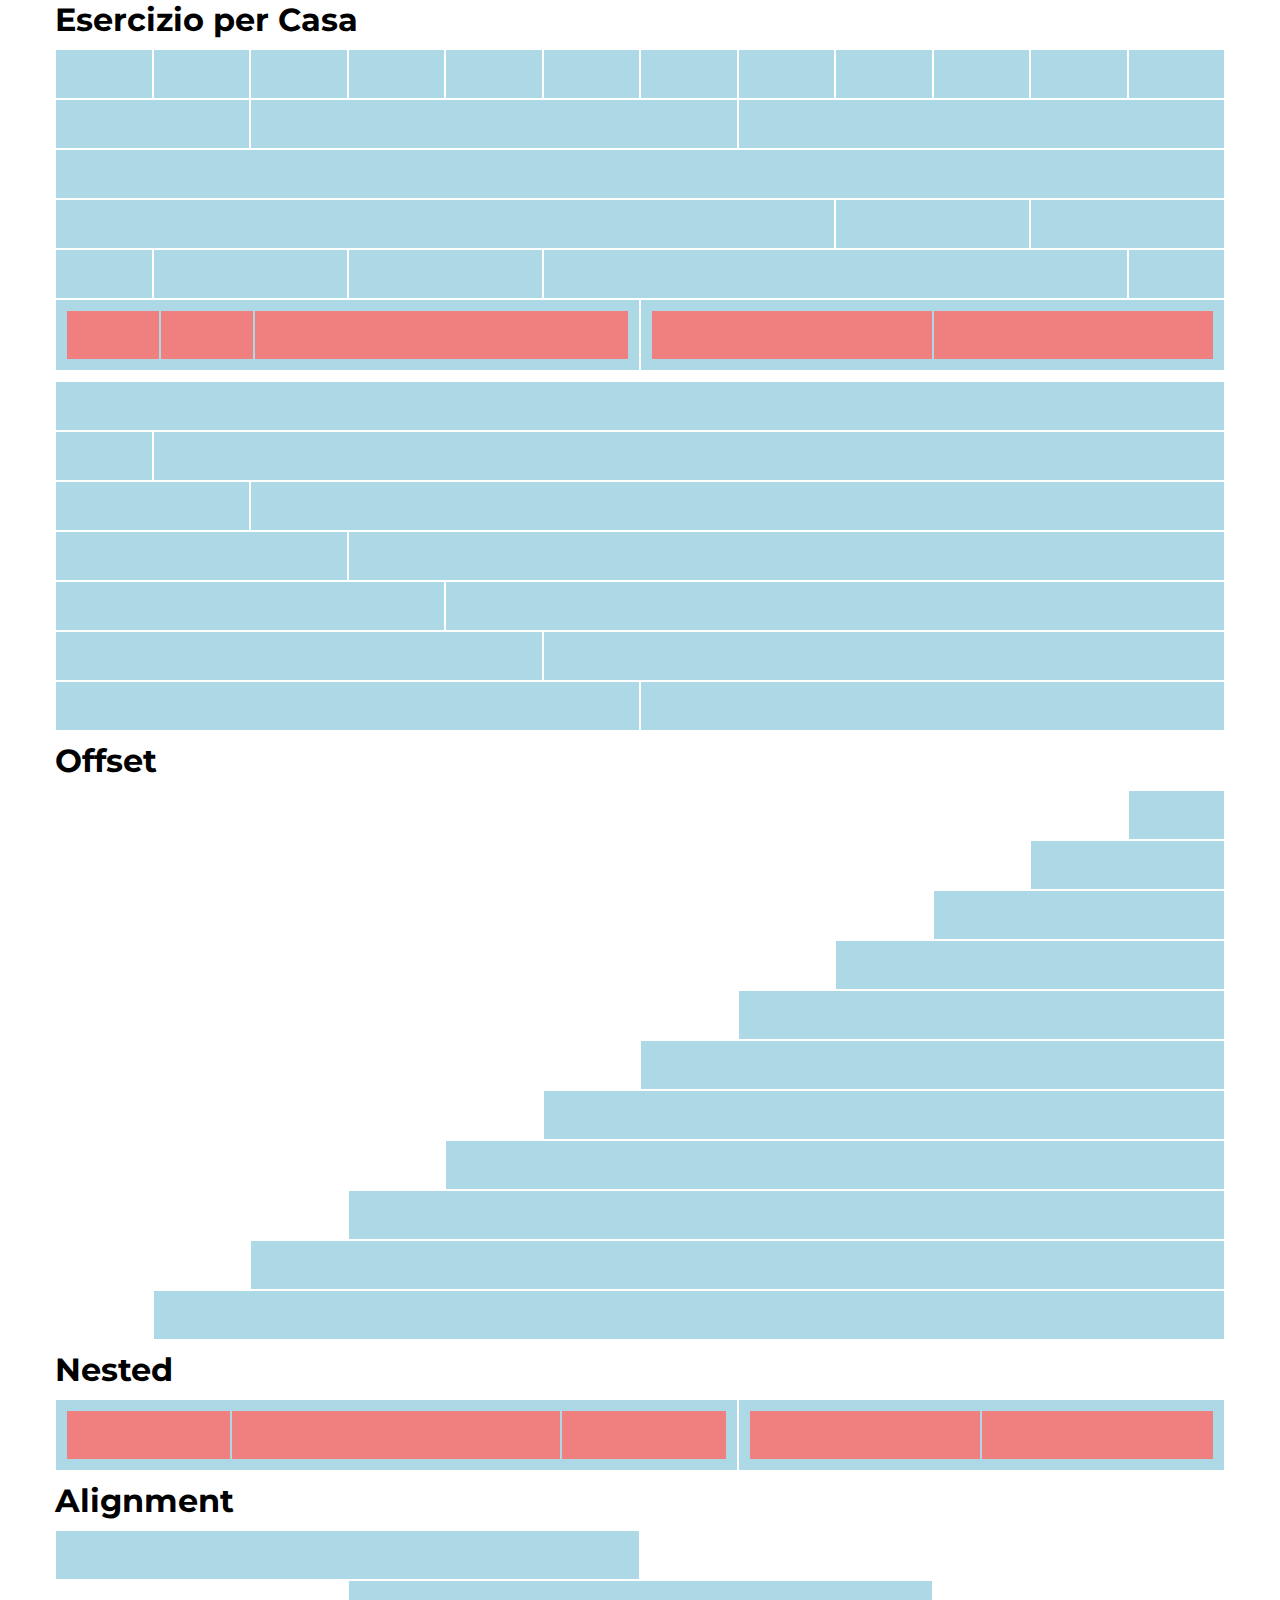
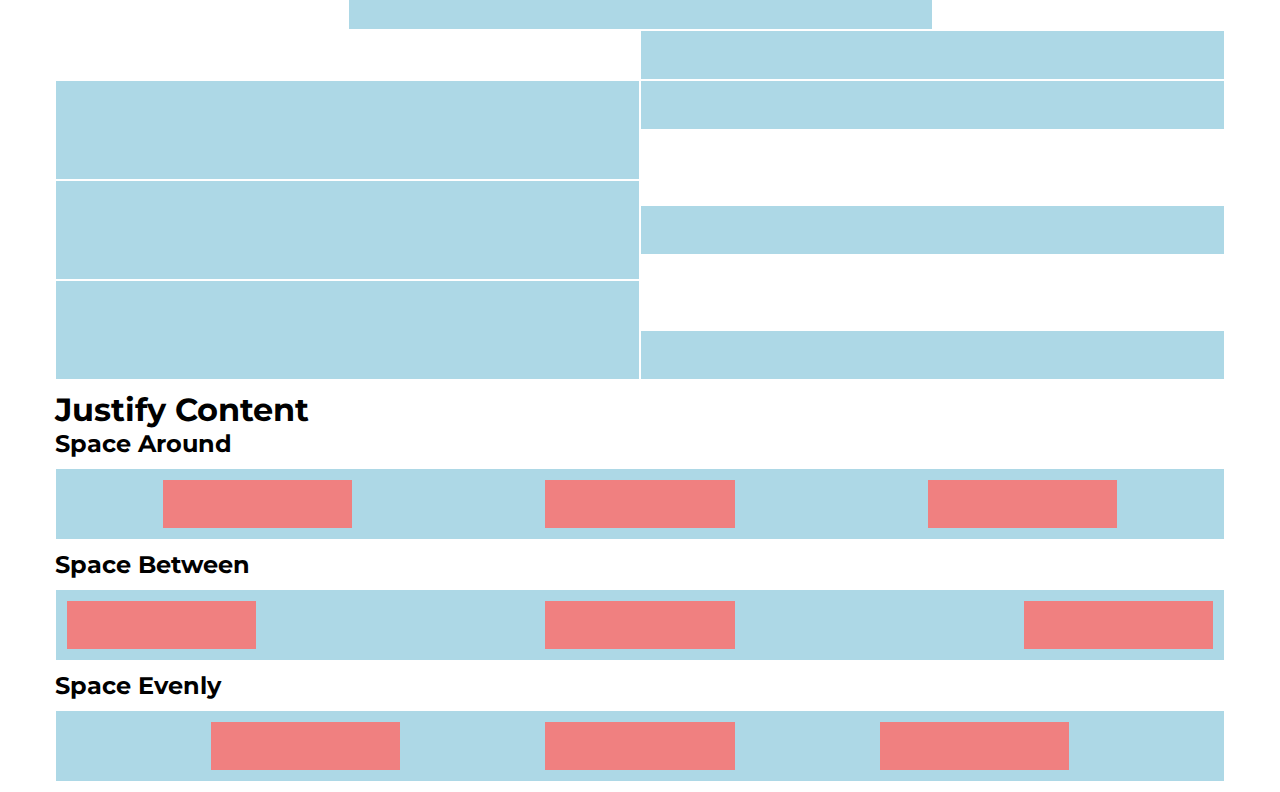
<file: index.html>
<!DOCTYPE html>
<html lang="en">
<head>
    <link rel="stylesheet" href="css/framework.css">
    <link rel="stylesheet" href="css/style.css">
    <link rel="preconnect" href="https://fonts.googleapis.com">
    <link rel="preconnect" href="https://fonts.gstatic.com" crossorigin>
    <link href="https://fonts.googleapis.com/css2?family=Montserrat:wght@400;500;600;700&display=swap" rel="stylesheet">
    <meta charset="UTF-8">
    <meta http-equiv="X-UA-Compatible" content="IE=edge">
    <meta name="viewport" content="width=device-width, initial-scale=1.0">
    <title>Framework</title>
</head>
<body>
    <!------------------------------ Exercise ------------------------------>
    <h1 class="container">Esercizio per Casa</h1>
    <div class="container margin-top-bot-10">
        <div class="row">
            <div class="col-1 bg-blue"></div>
            <div class="col-1 bg-blue"></div>
            <div class="col-1 bg-blue"></div>
            <div class="col-1 bg-blue"></div>
            <div class="col-1 bg-blue"></div>
            <div class="col-1 bg-blue"></div>
            <div class="col-1 bg-blue"></div>
            <div class="col-1 bg-blue"></div>
            <div class="col-1 bg-blue"></div>
            <div class="col-1 bg-blue"></div>
            <div class="col-1 bg-blue"></div>
            <div class="col-1 bg-blue"></div>
        </div>
        <div class="row">
            <div class="col-2 bg-blue"></div>
            <div class="col-5 bg-blue"></div>
            <div class="col-5 bg-blue"></div>
        </div>
        <div class="row">
            <div class="col-12 bg-blue"></div>
        </div>
        <div class="row">
            <div class="col-8 bg-blue"></div>
            <div class="col-2 bg-blue"></div>
            <div class="col-2 bg-blue"></div>
        </div>
        <div class="row">
            <div class="col-1 bg-blue"></div>
            <div class="col-2 bg-blue"></div>
            <div class="col-2 bg-blue"></div>
            <div class="col-6 bg-blue"></div>
            <div class="col-1 bg-blue"></div>
        </div>
        <div class="row">
            <div class="col-6 bg-blue row padding-10">
                <div class="col-2 nested"></div>
                <div class="col-2 nested"></div>
                <div class="col-8 nested"></div>
            </div>
            <div class="col-6 bg-blue row padding-10">
                <div class="col-6 nested"></div>
                <div class="col-6 nested"></div>
            </div>
        </div>
    </div>
    <div class="container margin-top-bot-10">
        <div class="row">
            <div class="col-12 bg-blue"></div>
        </div>
        <div class="row">
            <div class="col-1 bg-blue"></div>
            <div class="col-11 bg-blue"></div>
        </div>
        <div class="row">
            <div class="col-2 bg-blue"></div>
            <div class="col-10 bg-blue"></div>
        </div>
        <div class="row">
            <div class="col-3 bg-blue"></div>
            <div class="col-9 bg-blue"></div>
        </div>
        <div class="row">
            <div class="col-4 bg-blue"></div>
            <div class="col-8 bg-blue"></div>
        </div>
        <div class="row">
            <div class="col-5 bg-blue"></div>
            <div class="col-7 bg-blue"></div>
        </div>
        <div class="row">
            <div class="col-6 bg-blue"></div>
            <div class="col-6 bg-blue"></div>
        </div>
    </div>
    <!------------------------------ Offset ------------------------------>
    <h1 class="container">Offset</h1>
    <div class="container margin-top-bot-10">
        <div class="row">
            <div class="col-1 col-offset-11 bg-blue"></div>
        </div>
        <div class="row">
            <div class="col-2 col-offset-10 bg-blue"></div>
        </div>
        <div class="row">
            <div class="col-3 col-offset-9 bg-blue"></div>
        </div>
        <div class="row">
            <div class="col-4 col-offset-8 bg-blue"></div>
        </div>
        <div class="row">
            <div class="col-5 col-offset-7 bg-blue"></div>
        </div>
        <div class="row">
            <div class="col-6 col-offset-6 bg-blue"></div>
        </div>
        <div class="row">
            <div class="col-7 col-offset-5 bg-blue"></div>
        </div>
        <div class="row">
            <div class="col-8 col-offset-4 bg-blue"></div>
        </div>
        <div class="row">
            <div class="col-9 col-offset-3 bg-blue"></div>
        </div>
        <div class="row">
            <div class="col-10 col-offset-2 bg-blue"></div>
        </div>
        <div class="row">
            <div class="col-11 col-offset-1 bg-blue"></div>
        </div>
    </div>
    <!------------------------------ Nested ------------------------------>
    <h1 class="container">Nested</h1>
    <div class="container row margin-top-bot-10">
        <div class="col-7 bg-blue row padding-10">
            <div class="col-3 nested"></div>
            <div class="col-6 nested"></div>
            <div class="col-3 nested"></div>
        </div>
        <div class="col-5 bg-blue row padding-10">
            <div class="col-6 nested"></div>
            <div class="col-6 nested"></div>
        </div>
    </div>
    <!------------------------------ Alignment ------------------------------>
    <h1 class="container">Alignment</h1>
    <div class="container margin-top-bot-10">
        <div class="row">
            <div class="col-6 bg-blue"></div>
        </div>
        <div class="row justify-center">
            <div class="col-6 bg-blue"></div>
        </div>
        <div class="row justify-end">
            <div class="col-6 bg-blue"></div>
        </div>
        <div class="row align-start">
            <div class="col-6 bg-blue h-100"></div>
            <div class="col-6 bg-blue"></div>
        </div>
        <div class="row align-center">
            <div class="col-6 bg-blue h-100"></div>
            <div class="col-6 bg-blue"></div>
        </div>
        <div class="row align-end">
            <div class="col-6 bg-blue h-100"></div>
            <div class="col-6 bg-blue"></div>
        </div>
    </div>
    <!------------------------------ Justify ------------------------------>
    <h1 class="container">Justify Content</h1>
    <h2 class="container">Space Around</h2>
    <div class="container row justify-around margin-top-bot-10 padding-10 bg-blue">
        <div class="col-2 nested"></div>
        <div class="col-2 nested"></div>
        <div class="col-2 nested"></div>
    </div>
    <h2 class="container">Space Between</h2>
    <div class="container row justify-between margin-top-bot-10 padding-10 bg-blue">
        <div class="col-2 nested"></div>
        <div class="col-2 nested"></div>
        <div class="col-2 nested"></div>
    </div>
    <h2 class="container">Space Evenly</h2>
    <div class="container row justify-evenly margin-top-bot-10 padding-10 bg-blue">
        <div class="col-2 nested"></div>
        <div class="col-2 nested"></div>
        <div class="col-2 nested"></div>
    </div>
</body>
</html>
</file>
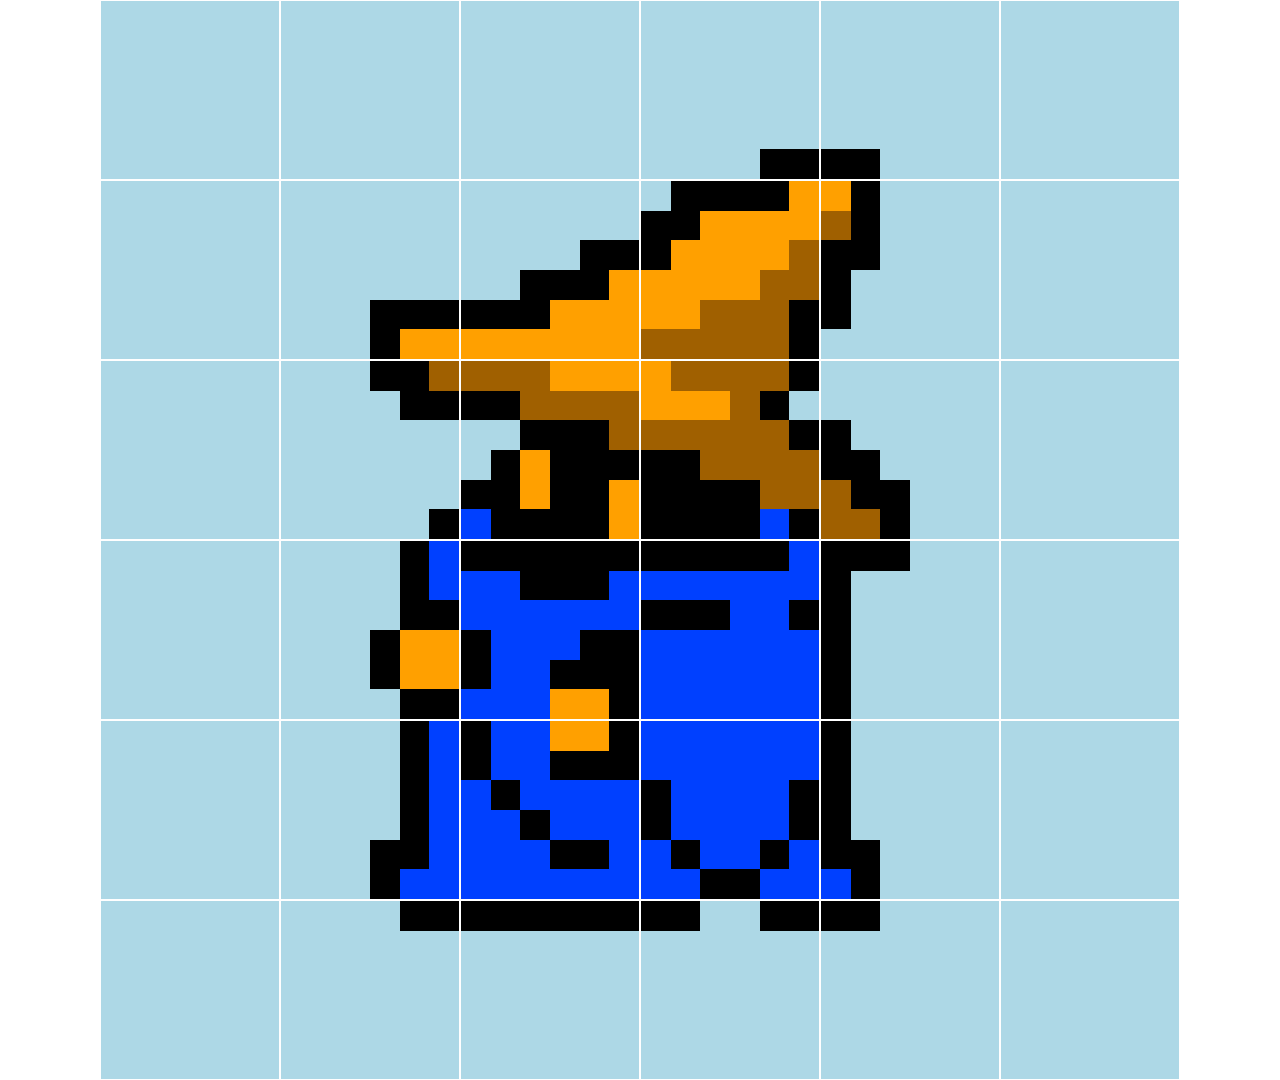
<file: bonus/bonus.html>
<!DOCTYPE html>
<html lang="en">

<head>
    <link rel="stylesheet" href="../css/framework.css">
    <link rel="stylesheet" href="bonus.css">
    <meta charset="UTF-8">
    <meta http-equiv="X-UA-Compatible" content="IE=edge">
    <meta name="viewport" content="width=device-width, initial-scale=1.0">
    <title>Piotada</title>
</head>

<body>
    <div class="container">
        <div class="row">
            <div class="col-2 row bg-blue">
                <div class="row w-100">
                    <div class="col-2"></div>
                    <div class="col-2"></div>
                    <div class="col-2"></div>
                    <div class="col-2"></div>
                    <div class="col-2"></div>
                    <div class="col-2"></div>
                </div>
                <div class="row w-100">
                    <div class="col-2"></div>
                    <div class="col-2"></div>
                    <div class="col-2"></div>
                    <div class="col-2"></div>
                    <div class="col-2"></div>
                    <div class="col-2"></div>
                </div>
                <div class="row w-100">
                    <div class="col-2"></div>
                    <div class="col-2"></div>
                    <div class="col-2"></div>
                    <div class="col-2"></div>
                    <div class="col-2"></div>
                    <div class="col-2"></div>
                </div>
                <div class="row w-100">
                    <div class="col-2"></div>
                    <div class="col-2"></div>
                    <div class="col-2"></div>
                    <div class="col-2"></div>
                    <div class="col-2"></div>
                    <div class="col-2"></div>
                </div>
                <div class="row w-100">
                    <div class="col-2"></div>
                    <div class="col-2"></div>
                    <div class="col-2"></div>
                    <div class="col-2"></div>
                    <div class="col-2"></div>
                    <div class="col-2"></div>
                </div>
                <div class="row w-100">
                    <div class="col-2"></div>
                    <div class="col-2"></div>
                    <div class="col-2"></div>
                    <div class="col-2"></div>
                    <div class="col-2"></div>
                    <div class="col-2"></div>
                </div>
            </div>
            <div class="col-2 row bg-blue">
                <div class="row w-100">
                    <div class="col-2"></div>
                    <div class="col-2"></div>
                    <div class="col-2"></div>
                    <div class="col-2"></div>
                    <div class="col-2"></div>
                    <div class="col-2"></div>
                </div>
                <div class="row w-100">
                    <div class="col-2"></div>
                    <div class="col-2"></div>
                    <div class="col-2"></div>
                    <div class="col-2"></div>
                    <div class="col-2"></div>
                    <div class="col-2"></div>
                </div>
                <div class="row w-100">
                    <div class="col-2"></div>
                    <div class="col-2"></div>
                    <div class="col-2"></div>
                    <div class="col-2"></div>
                    <div class="col-2"></div>
                    <div class="col-2"></div>
                </div>
                <div class="row w-100">
                    <div class="col-2"></div>
                    <div class="col-2"></div>
                    <div class="col-2"></div>
                    <div class="col-2"></div>
                    <div class="col-2"></div>
                    <div class="col-2"></div>
                </div>
                <div class="row w-100">
                    <div class="col-2"></div>
                    <div class="col-2"></div>
                    <div class="col-2"></div>
                    <div class="col-2"></div>
                    <div class="col-2"></div>
                    <div class="col-2"></div>
                </div>
                <div class="row w-100">
                    <div class="col-2"></div>
                    <div class="col-2"></div>
                    <div class="col-2"></div>
                    <div class="col-2"></div>
                    <div class="col-2"></div>
                    <div class="col-2"></div>
                </div>
            </div>
            <div class="col-2 row bg-blue">
                <div class="row w-100">
                    <div class="col-2"></div>
                    <div class="col-2"></div>
                    <div class="col-2"></div>
                    <div class="col-2"></div>
                    <div class="col-2"></div>
                    <div class="col-2"></div>
                </div>
                <div class="row w-100">
                    <div class="col-2"></div>
                    <div class="col-2"></div>
                    <div class="col-2"></div>
                    <div class="col-2"></div>
                    <div class="col-2"></div>
                    <div class="col-2"></div>
                </div>
                <div class="row w-100">
                    <div class="col-2"></div>
                    <div class="col-2"></div>
                    <div class="col-2"></div>
                    <div class="col-2"></div>
                    <div class="col-2"></div>
                    <div class="col-2"></div>
                </div>
                <div class="row w-100">
                    <div class="col-2"></div>
                    <div class="col-2"></div>
                    <div class="col-2"></div>
                    <div class="col-2"></div>
                    <div class="col-2"></div>
                    <div class="col-2"></div>
                </div>
                <div class="row w-100">
                    <div class="col-2"></div>
                    <div class="col-2"></div>
                    <div class="col-2"></div>
                    <div class="col-2"></div>
                    <div class="col-2"></div>
                    <div class="col-2"></div>
                </div>
                <div class="row w-100">
                    <div class="col-2"></div>
                    <div class="col-2"></div>
                    <div class="col-2"></div>
                    <div class="col-2"></div>
                    <div class="col-2"></div>
                    <div class="col-2"></div>
                </div>
            </div>
            <div class="col-2 row bg-blue">
                <div class="row w-100">
                    <div class="col-2"></div>
                    <div class="col-2"></div>
                    <div class="col-2"></div>
                    <div class="col-2"></div>
                    <div class="col-2"></div>
                    <div class="col-2"></div>
                </div>
                <div class="row w-100">
                    <div class="col-2"></div>
                    <div class="col-2"></div>
                    <div class="col-2"></div>
                    <div class="col-2"></div>
                    <div class="col-2"></div>
                    <div class="col-2"></div>
                </div>
                <div class="row w-100">
                    <div class="col-2"></div>
                    <div class="col-2"></div>
                    <div class="col-2"></div>
                    <div class="col-2"></div>
                    <div class="col-2"></div>
                    <div class="col-2"></div>
                </div>
                <div class="row w-100">
                    <div class="col-2"></div>
                    <div class="col-2"></div>
                    <div class="col-2"></div>
                    <div class="col-2"></div>
                    <div class="col-2"></div>
                    <div class="col-2"></div>
                </div>
                <div class="row w-100">
                    <div class="col-2"></div>
                    <div class="col-2"></div>
                    <div class="col-2"></div>
                    <div class="col-2"></div>
                    <div class="col-2"></div>
                    <div class="col-2"></div>
                </div>
                <div class="row w-100">
                    <div class="col-2"></div>
                    <div class="col-2"></div>
                    <div class="col-2"></div>
                    <div class="col-2"></div>
                    <div class="col-2 bg-black"></div>
                    <div class="col-2 bg-black"></div>
                </div>
            </div>
            <div class="col-2 row bg-blue">
                <div class="row w-100">
                    <div class="col-2"></div>
                    <div class="col-2"></div>
                    <div class="col-2"></div>
                    <div class="col-2"></div>
                    <div class="col-2"></div>
                    <div class="col-2"></div>
                </div>
                <div class="row w-100">
                    <div class="col-2"></div>
                    <div class="col-2"></div>
                    <div class="col-2"></div>
                    <div class="col-2"></div>
                    <div class="col-2"></div>
                    <div class="col-2"></div>
                </div>
                <div class="row w-100">
                    <div class="col-2"></div>
                    <div class="col-2"></div>
                    <div class="col-2"></div>
                    <div class="col-2"></div>
                    <div class="col-2"></div>
                    <div class="col-2"></div>
                </div>
                <div class="row w-100">
                    <div class="col-2"></div>
                    <div class="col-2"></div>
                    <div class="col-2"></div>
                    <div class="col-2"></div>
                    <div class="col-2"></div>
                    <div class="col-2"></div>
                </div>
                <div class="row w-100">
                    <div class="col-2"></div>
                    <div class="col-2"></div>
                    <div class="col-2"></div>
                    <div class="col-2"></div>
                    <div class="col-2"></div>
                    <div class="col-2"></div>
                </div>
                <div class="row w-100">
                    <div class="col-2 bg-black"></div>
                    <div class="col-2 bg-black"></div>
                    <div class="col-2"></div>
                    <div class="col-2"></div>
                    <div class="col-2"></div>
                    <div class="col-2"></div>
                </div>
            </div>
            <div class="col-2 row bg-blue">
                <div class="row w-100">
                    <div class="col-2"></div>
                    <div class="col-2"></div>
                    <div class="col-2"></div>
                    <div class="col-2"></div>
                    <div class="col-2"></div>
                    <div class="col-2"></div>
                </div>
                <div class="row w-100">
                    <div class="col-2"></div>
                    <div class="col-2"></div>
                    <div class="col-2"></div>
                    <div class="col-2"></div>
                    <div class="col-2"></div>
                    <div class="col-2"></div>
                </div>
                <div class="row w-100">
                    <div class="col-2"></div>
                    <div class="col-2"></div>
                    <div class="col-2"></div>
                    <div class="col-2"></div>
                    <div class="col-2"></div>
                    <div class="col-2"></div>
                </div>
                <div class="row w-100">
                    <div class="col-2"></div>
                    <div class="col-2"></div>
                    <div class="col-2"></div>
                    <div class="col-2"></div>
                    <div class="col-2"></div>
                    <div class="col-2"></div>
                </div>
                <div class="row w-100">
                    <div class="col-2"></div>
                    <div class="col-2"></div>
                    <div class="col-2"></div>
                    <div class="col-2"></div>
                    <div class="col-2"></div>
                    <div class="col-2"></div>
                </div>
                <div class="row w-100">
                    <div class="col-2"></div>
                    <div class="col-2"></div>
                    <div class="col-2"></div>
                    <div class="col-2"></div>
                    <div class="col-2"></div>
                    <div class="col-2"></div>
                </div>
            </div>
        </div>
        <div class="row">
            <div class="col-2 row bg-blue">
                <div class="row w-100">
                    <div class="col-2"></div>
                    <div class="col-2"></div>
                    <div class="col-2"></div>
                    <div class="col-2"></div>
                    <div class="col-2"></div>
                    <div class="col-2"></div>
                </div>
                <div class="row w-100">
                    <div class="col-2"></div>
                    <div class="col-2"></div>
                    <div class="col-2"></div>
                    <div class="col-2"></div>
                    <div class="col-2"></div>
                    <div class="col-2"></div>
                </div>
                <div class="row w-100">
                    <div class="col-2"></div>
                    <div class="col-2"></div>
                    <div class="col-2"></div>
                    <div class="col-2"></div>
                    <div class="col-2"></div>
                    <div class="col-2"></div>
                </div>
                <div class="row w-100">
                    <div class="col-2"></div>
                    <div class="col-2"></div>
                    <div class="col-2"></div>
                    <div class="col-2"></div>
                    <div class="col-2"></div>
                    <div class="col-2"></div>
                </div>
                <div class="row w-100">
                    <div class="col-2"></div>
                    <div class="col-2"></div>
                    <div class="col-2"></div>
                    <div class="col-2"></div>
                    <div class="col-2"></div>
                    <div class="col-2"></div>
                </div>
                <div class="row w-100">
                    <div class="col-2"></div>
                    <div class="col-2"></div>
                    <div class="col-2"></div>
                    <div class="col-2"></div>
                    <div class="col-2"></div>
                    <div class="col-2"></div>
                </div>
            </div>
            <div class="col-2 row bg-blue">
                <div class="row w-100">
                    <div class="col-2"></div>
                    <div class="col-2"></div>
                    <div class="col-2"></div>
                    <div class="col-2"></div>
                    <div class="col-2"></div>
                    <div class="col-2"></div>
                </div>
                <div class="row w-100">
                    <div class="col-2"></div>
                    <div class="col-2"></div>
                    <div class="col-2"></div>
                    <div class="col-2"></div>
                    <div class="col-2"></div>
                    <div class="col-2"></div>
                </div>
                <div class="row w-100">
                    <div class="col-2"></div>
                    <div class="col-2"></div>
                    <div class="col-2"></div>
                    <div class="col-2"></div>
                    <div class="col-2"></div>
                    <div class="col-2"></div>
                </div>
                <div class="row w-100">
                    <div class="col-2"></div>
                    <div class="col-2"></div>
                    <div class="col-2"></div>
                    <div class="col-2"></div>
                    <div class="col-2"></div>
                    <div class="col-2"></div>
                </div>
                <div class="row w-100">
                    <div class="col-2"></div>
                    <div class="col-2"></div>
                    <div class="col-2"></div>
                    <div class="col-2 bg-black"></div>
                    <div class="col-2 bg-black"></div>
                    <div class="col-2 bg-black"></div>
                </div>
                <div class="row w-100">
                    <div class="col-2"></div>
                    <div class="col-2"></div>
                    <div class="col-2"></div>
                    <div class="col-2 bg-black"></div>
                    <div class="col-2 bg-yellow"></div>
                    <div class="col-2 bg-yellow"></div>
                </div>
            </div>
            <div class="col-2 row bg-blue">
                <div class="row w-100">
                    <div class="col-2"></div>
                    <div class="col-2"></div>
                    <div class="col-2"></div>
                    <div class="col-2"></div>
                    <div class="col-2"></div>
                    <div class="col-2"></div>
                </div>
                <div class="row w-100">
                    <div class="col-2"></div>
                    <div class="col-2"></div>
                    <div class="col-2"></div>
                    <div class="col-2"></div>
                    <div class="col-2"></div>
                    <div class="col-2"></div>
                </div>
                <div class="row w-100">
                    <div class="col-2"></div>
                    <div class="col-2"></div>
                    <div class="col-2"></div>
                    <div class="col-2"></div>
                    <div class="col-2 bg-black"></div>
                    <div class="col-2 bg-black"></div>
                </div>
                <div class="row w-100">
                    <div class="col-2"></div>
                    <div class="col-2"></div>
                    <div class="col-2 bg-black"></div>
                    <div class="col-2 bg-black"></div>
                    <div class="col-2 bg-black"></div>
                    <div class="col-2 bg-yellow"></div>
                </div>
                <div class="row w-100">
                    <div class="col-2 bg-black"></div>
                    <div class="col-2 bg-black"></div>
                    <div class="col-2 bg-black"></div>
                    <div class="col-2 bg-yellow"></div>
                    <div class="col-2 bg-yellow"></div>
                    <div class="col-2 bg-yellow"></div>
                </div>
                <div class="row w-100">
                    <div class="col-2 bg-yellow"></div>
                    <div class="col-2 bg-yellow"></div>
                    <div class="col-2 bg-yellow"></div>
                    <div class="col-2 bg-yellow"></div>
                    <div class="col-2 bg-yellow"></div>
                    <div class="col-2 bg-yellow"></div>
                </div>
            </div>
            <div class="col-2 row bg-blue">
                <div class="row w-100">
                    <div class="col-2"></div>
                    <div class="col-2 bg-black"></div>
                    <div class="col-2 bg-black"></div>
                    <div class="col-2 bg-black"></div>
                    <div class="col-2 bg-black"></div>
                    <div class="col-2 bg-yellow"></div>
                </div>
                <div class="row w-100">
                    <div class="col-2 bg-black"></div>
                    <div class="col-2 bg-black"></div>
                    <div class="col-2 bg-yellow"></div>
                    <div class="col-2 bg-yellow"></div>
                    <div class="col-2 bg-yellow"></div>
                    <div class="col-2 bg-yellow"></div>
                </div>
                <div class="row w-100">
                    <div class="col-2 bg-black"></div>
                    <div class="col-2 bg-yellow"></div>
                    <div class="col-2 bg-yellow"></div>
                    <div class="col-2 bg-yellow"></div>
                    <div class="col-2 bg-yellow"></div>
                    <div class="col-2 bg-darkyellow"></div>
                </div>
                <div class="row w-100">
                    <div class="col-2 bg-yellow"></div>
                    <div class="col-2 bg-yellow"></div>
                    <div class="col-2 bg-yellow"></div>
                    <div class="col-2 bg-yellow"></div>
                    <div class="col-2 bg-darkyellow"></div>
                    <div class="col-2 bg-darkyellow"></div>
                </div>
                <div class="row w-100">
                    <div class="col-2 bg-yellow"></div>
                    <div class="col-2 bg-yellow"></div>
                    <div class="col-2 bg-darkyellow"></div>
                    <div class="col-2 bg-darkyellow"></div>
                    <div class="col-2 bg-darkyellow"></div>
                    <div class="col-2 bg-black"></div>
                </div>
                <div class="row w-100">
                    <div class="col-2 bg-darkyellow"></div>
                    <div class="col-2 bg-darkyellow"></div>
                    <div class="col-2 bg-darkyellow"></div>
                    <div class="col-2 bg-darkyellow"></div>
                    <div class="col-2 bg-darkyellow"></div>
                    <div class="col-2 bg-black"></div>
                </div>
            </div>
            <div class="col-2 row bg-blue">
                <div class="row w-100">
                    <div class="col-2 bg-yellow"></div>
                    <div class="col-2 bg-black"></div>
                    <div class="col-2"></div>
                    <div class="col-2"></div>
                    <div class="col-2"></div>
                    <div class="col-2"></div>
                </div>
                <div class="row w-100">
                    <div class="col-2 bg-darkyellow"></div>
                    <div class="col-2 bg-black"></div>
                    <div class="col-2"></div>
                    <div class="col-2"></div>
                    <div class="col-2"></div>
                    <div class="col-2"></div>
                </div>
                <div class="row w-100">
                    <div class="col-2 bg-black"></div>
                    <div class="col-2 bg-black"></div>
                    <div class="col-2"></div>
                    <div class="col-2"></div>
                    <div class="col-2"></div>
                    <div class="col-2"></div>
                </div>
                <div class="row w-100">
                    <div class="col-2 bg-black"></div>
                    <div class="col-2"></div>
                    <div class="col-2"></div>
                    <div class="col-2"></div>
                    <div class="col-2"></div>
                    <div class="col-2"></div>
                </div>
                <div class="row w-100">
                    <div class="col-2 bg-black"></div>
                    <div class="col-2"></div>
                    <div class="col-2"></div>
                    <div class="col-2"></div>
                    <div class="col-2"></div>
                    <div class="col-2"></div>
                </div>
                <div class="row w-100">
                    <div class="col-2"></div>
                    <div class="col-2"></div>
                    <div class="col-2"></div>
                    <div class="col-2"></div>
                    <div class="col-2"></div>
                    <div class="col-2"></div>
                </div>
            </div>
            <div class="col-2 row bg-blue">
                <div class="row w-100">
                    <div class="col-2"></div>
                    <div class="col-2"></div>
                    <div class="col-2"></div>
                    <div class="col-2"></div>
                    <div class="col-2"></div>
                    <div class="col-2"></div>
                </div>
                <div class="row w-100">
                    <div class="col-2"></div>
                    <div class="col-2"></div>
                    <div class="col-2"></div>
                    <div class="col-2"></div>
                    <div class="col-2"></div>
                    <div class="col-2"></div>
                </div>
                <div class="row w-100">
                    <div class="col-2"></div>
                    <div class="col-2"></div>
                    <div class="col-2"></div>
                    <div class="col-2"></div>
                    <div class="col-2"></div>
                    <div class="col-2"></div>
                </div>
                <div class="row w-100">
                    <div class="col-2"></div>
                    <div class="col-2"></div>
                    <div class="col-2"></div>
                    <div class="col-2"></div>
                    <div class="col-2"></div>
                    <div class="col-2"></div>
                </div>
                <div class="row w-100">
                    <div class="col-2"></div>
                    <div class="col-2"></div>
                    <div class="col-2"></div>
                    <div class="col-2"></div>
                    <div class="col-2"></div>
                    <div class="col-2"></div>
                </div>
                <div class="row w-100">
                    <div class="col-2"></div>
                    <div class="col-2"></div>
                    <div class="col-2"></div>
                    <div class="col-2"></div>
                    <div class="col-2"></div>
                    <div class="col-2"></div>
                </div>
            </div>
        </div>
        <div class="row">
            <div class="col-2 row bg-blue">
                <div class="row w-100">
                    <div class="col-2"></div>
                    <div class="col-2"></div>
                    <div class="col-2"></div>
                    <div class="col-2"></div>
                    <div class="col-2"></div>
                    <div class="col-2"></div>
                </div>
                <div class="row w-100">
                    <div class="col-2"></div>
                    <div class="col-2"></div>
                    <div class="col-2"></div>
                    <div class="col-2"></div>
                    <div class="col-2"></div>
                    <div class="col-2"></div>
                </div>
                <div class="row w-100">
                    <div class="col-2"></div>
                    <div class="col-2"></div>
                    <div class="col-2"></div>
                    <div class="col-2"></div>
                    <div class="col-2"></div>
                    <div class="col-2"></div>
                </div>
                <div class="row w-100">
                    <div class="col-2"></div>
                    <div class="col-2"></div>
                    <div class="col-2"></div>
                    <div class="col-2"></div>
                    <div class="col-2"></div>
                    <div class="col-2"></div>
                </div>
                <div class="row w-100">
                    <div class="col-2"></div>
                    <div class="col-2"></div>
                    <div class="col-2"></div>
                    <div class="col-2"></div>
                    <div class="col-2"></div>
                    <div class="col-2"></div>
                </div>
                <div class="row w-100">
                    <div class="col-2"></div>
                    <div class="col-2"></div>
                    <div class="col-2"></div>
                    <div class="col-2"></div>
                    <div class="col-2"></div>
                    <div class="col-2"></div>
                </div>
            </div>
            <div class="col-2 row bg-blue">
                <div class="row w-100">
                    <div class="col-2"></div>
                    <div class="col-2"></div>
                    <div class="col-2"></div>
                    <div class="col-2 bg-black"></div>
                    <div class="col-2 bg-black"></div>
                    <div class="col-2 bg-darkyellow"></div>
                </div>
                <div class="row w-100">
                    <div class="col-2"></div>
                    <div class="col-2"></div>
                    <div class="col-2"></div>
                    <div class="col-2"></div>
                    <div class="col-2 bg-black"></div>
                    <div class="col-2 bg-black"></div>
                </div>
                <div class="row w-100">
                    <div class="col-2"></div>
                    <div class="col-2"></div>
                    <div class="col-2"></div>
                    <div class="col-2"></div>
                    <div class="col-2"></div>
                    <div class="col-2"></div>
                </div>
                <div class="row w-100">
                    <div class="col-2"></div>
                    <div class="col-2"></div>
                    <div class="col-2"></div>
                    <div class="col-2"></div>
                    <div class="col-2"></div>
                    <div class="col-2"></div>
                </div>
                <div class="row w-100">
                    <div class="col-2"></div>
                    <div class="col-2"></div>
                    <div class="col-2"></div>
                    <div class="col-2"></div>
                    <div class="col-2"></div>
                    <div class="col-2"></div>
                </div>
                <div class="row w-100">
                    <div class="col-2"></div>
                    <div class="col-2"></div>
                    <div class="col-2"></div>
                    <div class="col-2"></div>
                    <div class="col-2"></div>
                    <div class="col-2 bg-black"></div>
                </div>
            </div>
            <div class="col-2 row bg-blue">
                <div class="row w-100">
                    <div class="col-2 bg-darkyellow"></div>
                    <div class="col-2 bg-darkyellow"></div>
                    <div class="col-2 bg-darkyellow"></div>
                    <div class="col-2 bg-yellow"></div>
                    <div class="col-2 bg-yellow"></div>
                    <div class="col-2 bg-yellow"></div>
                </div>
                <div class="row w-100">
                    <div class="col-2 bg-black"></div>
                    <div class="col-2 bg-black"></div>
                    <div class="col-2 bg-darkyellow"></div>
                    <div class="col-2 bg-darkyellow"></div>
                    <div class="col-2 bg-darkyellow"></div>
                    <div class="col-2 bg-darkyellow"></div>
                </div>
                <div class="row w-100">
                    <div class="col-2"></div>
                    <div class="col-2"></div>
                    <div class="col-2 bg-black"></div>
                    <div class="col-2 bg-black"></div>
                    <div class="col-2 bg-black"></div>
                    <div class="col-2 bg-darkyellow"></div>
                </div>
                <div class="row w-100">
                    <div class="col-2"></div>
                    <div class="col-2 bg-black"></div>
                    <div class="col-2 bg-yellow"></div>
                    <div class="col-2 bg-black"></div>
                    <div class="col-2 bg-black"></div>
                    <div class="col-2 bg-black"></div>
                </div>
                <div class="row w-100">
                    <div class="col-2 bg-black"></div>
                    <div class="col-2 bg-black"></div>
                    <div class="col-2 bg-yellow"></div>
                    <div class="col-2 bg-black"></div>
                    <div class="col-2 bg-black"></div>
                    <div class="col-2 bg-yellow"></div>
                </div>
                <div class="row w-100">
                    <div class="col-2 bg-darkblue"></div>
                    <div class="col-2 bg-black"></div>
                    <div class="col-2 bg-black"></div>
                    <div class="col-2 bg-black"></div>
                    <div class="col-2 bg-black"></div>
                    <div class="col-2 bg-yellow"></div>
                </div>
            </div>
            <div class="col-2 row bg-blue">
                <div class="row w-100">
                    <div class="col-2 bg-yellow"></div>
                    <div class="col-2 bg-darkyellow"></div>
                    <div class="col-2 bg-darkyellow"></div>
                    <div class="col-2 bg-darkyellow"></div>
                    <div class="col-2 bg-darkyellow"></div>
                    <div class="col-2 bg-black"></div>
                </div>
                <div class="row w-100">
                    <div class="col-2 bg-yellow"></div>
                    <div class="col-2 bg-yellow"></div>
                    <div class="col-2 bg-yellow"></div>
                    <div class="col-2 bg-darkyellow"></div>
                    <div class="col-2 bg-black"></div>
                    <div class="col-2"></div>
                </div>
                <div class="row w-100">
                    <div class="col-2 bg-darkyellow"></div>
                    <div class="col-2 bg-darkyellow"></div>
                    <div class="col-2 bg-darkyellow"></div>
                    <div class="col-2 bg-darkyellow"></div>
                    <div class="col-2 bg-darkyellow"></div>
                    <div class="col-2 bg-black"></div>
                </div>
                <div class="row w-100">
                    <div class="col-2 bg-black"></div>
                    <div class="col-2 bg-black"></div>
                    <div class="col-2 bg-darkyellow"></div>
                    <div class="col-2 bg-darkyellow"></div>
                    <div class="col-2 bg-darkyellow"></div>
                    <div class="col-2 bg-darkyellow"></div>
                </div>
                <div class="row w-100">
                    <div class="col-2 bg-black"></div>
                    <div class="col-2 bg-black"></div>
                    <div class="col-2 bg-black"></div>
                    <div class="col-2 bg-black"></div>
                    <div class="col-2 bg-darkyellow"></div>
                    <div class="col-2 bg-darkyellow"></div>
                </div>
                <div class="row w-100">
                    <div class="col-2 bg-black"></div>
                    <div class="col-2 bg-black"></div>
                    <div class="col-2 bg-black"></div>
                    <div class="col-2 bg-black"></div>
                    <div class="col-2 bg-darkblue"></div>
                    <div class="col-2 bg-black"></div>
                </div>
            </div>
            <div class="col-2 row bg-blue">
                <div class="row w-100">
                    <div class="col-2"></div>
                    <div class="col-2"></div>
                    <div class="col-2"></div>
                    <div class="col-2"></div>
                    <div class="col-2"></div>
                    <div class="col-2"></div>
                </div>
                <div class="row w-100">
                    <div class="col-2"></div>
                    <div class="col-2"></div>
                    <div class="col-2"></div>
                    <div class="col-2"></div>
                    <div class="col-2"></div>
                    <div class="col-2"></div>
                </div>
                <div class="row w-100">
                    <div class="col-2 bg-black"></div>
                    <div class="col-2"></div>
                    <div class="col-2"></div>
                    <div class="col-2"></div>
                    <div class="col-2"></div>
                    <div class="col-2"></div>
                </div>
                <div class="row w-100">
                    <div class="col-2 bg-black"></div>
                    <div class="col-2 bg-black"></div>
                    <div class="col-2"></div>
                    <div class="col-2"></div>
                    <div class="col-2"></div>
                    <div class="col-2"></div>
                </div>
                <div class="row w-100">
                    <div class="col-2 bg-darkyellow"></div>
                    <div class="col-2 bg-black"></div>
                    <div class="col-2 bg-black"></div>
                    <div class="col-2"></div>
                    <div class="col-2"></div>
                    <div class="col-2"></div>
                </div>
                <div class="row w-100">
                    <div class="col-2 bg-darkyellow"></div>
                    <div class="col-2 bg-darkyellow"></div>
                    <div class="col-2 bg-black"></div>
                    <div class="col-2"></div>
                    <div class="col-2"></div>
                    <div class="col-2"></div>
                </div>
            </div>
            <div class="col-2 row bg-blue">
                <div class="row w-100">
                    <div class="col-2"></div>
                    <div class="col-2"></div>
                    <div class="col-2"></div>
                    <div class="col-2"></div>
                    <div class="col-2"></div>
                    <div class="col-2"></div>
                </div>
                <div class="row w-100">
                    <div class="col-2"></div>
                    <div class="col-2"></div>
                    <div class="col-2"></div>
                    <div class="col-2"></div>
                    <div class="col-2"></div>
                    <div class="col-2"></div>
                </div>
                <div class="row w-100">
                    <div class="col-2"></div>
                    <div class="col-2"></div>
                    <div class="col-2"></div>
                    <div class="col-2"></div>
                    <div class="col-2"></div>
                    <div class="col-2"></div>
                </div>
                <div class="row w-100">
                    <div class="col-2"></div>
                    <div class="col-2"></div>
                    <div class="col-2"></div>
                    <div class="col-2"></div>
                    <div class="col-2"></div>
                    <div class="col-2"></div>
                </div>
                <div class="row w-100">
                    <div class="col-2"></div>
                    <div class="col-2"></div>
                    <div class="col-2"></div>
                    <div class="col-2"></div>
                    <div class="col-2"></div>
                    <div class="col-2"></div>
                </div>
                <div class="row w-100">
                    <div class="col-2"></div>
                    <div class="col-2"></div>
                    <div class="col-2"></div>
                    <div class="col-2"></div>
                    <div class="col-2"></div>
                    <div class="col-2"></div>
                </div>
            </div>
        </div>
        <div class="row">
            <div class="col-2 row bg-blue">
                <div class="row w-100">
                    <div class="col-2"></div>
                    <div class="col-2"></div>
                    <div class="col-2"></div>
                    <div class="col-2"></div>
                    <div class="col-2"></div>
                    <div class="col-2"></div>
                </div>
                <div class="row w-100">
                    <div class="col-2"></div>
                    <div class="col-2"></div>
                    <div class="col-2"></div>
                    <div class="col-2"></div>
                    <div class="col-2"></div>
                    <div class="col-2"></div>
                </div>
                <div class="row w-100">
                    <div class="col-2"></div>
                    <div class="col-2"></div>
                    <div class="col-2"></div>
                    <div class="col-2"></div>
                    <div class="col-2"></div>
                    <div class="col-2"></div>
                </div>
                <div class="row w-100">
                    <div class="col-2"></div>
                    <div class="col-2"></div>
                    <div class="col-2"></div>
                    <div class="col-2"></div>
                    <div class="col-2"></div>
                    <div class="col-2"></div>
                </div>
                <div class="row w-100">
                    <div class="col-2"></div>
                    <div class="col-2"></div>
                    <div class="col-2"></div>
                    <div class="col-2"></div>
                    <div class="col-2"></div>
                    <div class="col-2"></div>
                </div>
                <div class="row w-100">
                    <div class="col-2"></div>
                    <div class="col-2"></div>
                    <div class="col-2"></div>
                    <div class="col-2"></div>
                    <div class="col-2"></div>
                    <div class="col-2"></div>
                </div>
            </div>
            <div class="col-2 row bg-blue">
                <div class="row w-100">
                    <div class="col-2"></div>
                    <div class="col-2"></div>
                    <div class="col-2"></div>
                    <div class="col-2"></div>
                    <div class="col-2 bg-black"></div>
                    <div class="col-2 bg-darkblue"></div>
                </div>
                <div class="row w-100">
                    <div class="col-2"></div>
                    <div class="col-2"></div>
                    <div class="col-2"></div>
                    <div class="col-2"></div>
                    <div class="col-2 bg-black"></div>
                    <div class="col-2 bg-darkblue"></div>
                </div>
                <div class="row w-100">
                    <div class="col-2"></div>
                    <div class="col-2"></div>
                    <div class="col-2"></div>
                    <div class="col-2"></div>
                    <div class="col-2 bg-black"></div>
                    <div class="col-2 bg-black"></div>
                </div>
                <div class="row w-100">
                    <div class="col-2"></div>
                    <div class="col-2"></div>
                    <div class="col-2"></div>
                    <div class="col-2 bg-black"></div>
                    <div class="col-2 bg-yellow"></div>
                    <div class="col-2 bg-yellow"></div>
                </div>
                <div class="row w-100">
                    <div class="col-2"></div>
                    <div class="col-2"></div>
                    <div class="col-2"></div>
                    <div class="col-2 bg-black"></div>
                    <div class="col-2 bg-yellow"></div>
                    <div class="col-2 bg-yellow"></div>
                </div>
                <div class="row w-100">
                    <div class="col-2"></div>
                    <div class="col-2"></div>
                    <div class="col-2"></div>
                    <div class="col-2"></div>
                    <div class="col-2 bg-black"></div>
                    <div class="col-2 bg-black"></div>
                </div>
            </div>
            <div class="col-2 row bg-blue">
                <div class="row w-100">
                    <div class="col-2 bg-black"></div>
                    <div class="col-2 bg-black"></div>
                    <div class="col-2 bg-black"></div>
                    <div class="col-2 bg-black"></div>
                    <div class="col-2 bg-black"></div>
                    <div class="col-2 bg-black"></div>
                </div>
                <div class="row w-100">
                    <div class="col-2 bg-darkblue"></div>
                    <div class="col-2 bg-darkblue"></div>
                    <div class="col-2 bg-black"></div>
                    <div class="col-2 bg-black"></div>
                    <div class="col-2 bg-black"></div>
                    <div class="col-2 bg-darkblue"></div>
                </div>
                <div class="row w-100">
                    <div class="col-2 bg-darkblue"></div>
                    <div class="col-2 bg-darkblue"></div>
                    <div class="col-2 bg-darkblue"></div>
                    <div class="col-2 bg-darkblue"></div>
                    <div class="col-2 bg-darkblue"></div>
                    <div class="col-2 bg-darkblue"></div>
                </div>
                <div class="row w-100">
                    <div class="col-2 bg-black"></div>
                    <div class="col-2 bg-darkblue"></div>
                    <div class="col-2 bg-darkblue"></div>
                    <div class="col-2 bg-darkblue"></div>
                    <div class="col-2 bg-black"></div>
                    <div class="col-2 bg-black"></div>
                </div>
                <div class="row w-100">
                    <div class="col-2 bg-black"></div>
                    <div class="col-2 bg-darkblue"></div>
                    <div class="col-2 bg-darkblue"></div>
                    <div class="col-2 bg-black"></div>
                    <div class="col-2 bg-black"></div>
                    <div class="col-2 bg-black"></div>
                </div>
                <div class="row w-100">
                    <div class="col-2 bg-darkblue"></div>
                    <div class="col-2 bg-darkblue"></div>
                    <div class="col-2 bg-darkblue"></div>
                    <div class="col-2 bg-yellow"></div>
                    <div class="col-2 bg-yellow"></div>
                    <div class="col-2 bg-black"></div>
                </div>
            </div>
            <div class="col-2 row bg-blue">
                <div class="row w-100">
                    <div class="col-2 bg-black"></div>
                    <div class="col-2 bg-black"></div>
                    <div class="col-2 bg-black"></div>
                    <div class="col-2 bg-black"></div>
                    <div class="col-2 bg-black"></div>
                    <div class="col-2 bg-darkblue"></div>
                </div>
                <div class="row w-100">
                    <div class="col-2 bg-darkblue"></div>
                    <div class="col-2 bg-darkblue"></div>
                    <div class="col-2 bg-darkblue"></div>
                    <div class="col-2 bg-darkblue"></div>
                    <div class="col-2 bg-darkblue"></div>
                    <div class="col-2 bg-darkblue"></div>
                </div>
                <div class="row w-100">
                    <div class="col-2 bg-black"></div>
                    <div class="col-2 bg-black"></div>
                    <div class="col-2 bg-black"></div>
                    <div class="col-2 bg-darkblue"></div>
                    <div class="col-2 bg-darkblue"></div>
                    <div class="col-2 bg-black"></div>
                </div>
                <div class="row w-100">
                    <div class="col-2 bg-darkblue"></div>
                    <div class="col-2 bg-darkblue"></div>
                    <div class="col-2 bg-darkblue"></div>
                    <div class="col-2 bg-darkblue"></div>
                    <div class="col-2 bg-darkblue"></div>
                    <div class="col-2 bg-darkblue"></div>
                </div>
                <div class="row w-100">
                    <div class="col-2 bg-darkblue"></div>
                    <div class="col-2 bg-darkblue"></div>
                    <div class="col-2 bg-darkblue"></div>
                    <div class="col-2 bg-darkblue"></div>
                    <div class="col-2 bg-darkblue"></div>
                    <div class="col-2 bg-darkblue"></div>
                </div>
                <div class="row w-100">
                    <div class="col-2 bg-darkblue"></div>
                    <div class="col-2 bg-darkblue"></div>
                    <div class="col-2 bg-darkblue"></div>
                    <div class="col-2 bg-darkblue"></div>
                    <div class="col-2 bg-darkblue"></div>
                    <div class="col-2 bg-darkblue"></div>
                </div>
            </div>
            <div class="col-2 row bg-blue">
                <div class="row w-100">
                    <div class="col-2 bg-black"></div>
                    <div class="col-2 bg-black"></div>
                    <div class="col-2 bg-black"></div>
                    <div class="col-2"></div>
                    <div class="col-2"></div>
                    <div class="col-2"></div>
                </div>
                <div class="row w-100">
                    <div class="col-2 bg-black"></div>
                    <div class="col-2"></div>
                    <div class="col-2"></div>
                    <div class="col-2"></div>
                    <div class="col-2"></div>
                    <div class="col-2"></div>
                </div>
                <div class="row w-100">
                    <div class="col-2 bg-black"></div>
                    <div class="col-2"></div>
                    <div class="col-2"></div>
                    <div class="col-2"></div>
                    <div class="col-2"></div>
                    <div class="col-2"></div>
                </div>
                <div class="row w-100">
                    <div class="col-2 bg-black"></div>
                    <div class="col-2"></div>
                    <div class="col-2"></div>
                    <div class="col-2"></div>
                    <div class="col-2"></div>
                    <div class="col-2"></div>
                </div>
                <div class="row w-100">
                    <div class="col-2 bg-black"></div>
                    <div class="col-2"></div>
                    <div class="col-2"></div>
                    <div class="col-2"></div>
                    <div class="col-2"></div>
                    <div class="col-2"></div>
                </div>
                <div class="row w-100">
                    <div class="col-2 bg-black"></div>
                    <div class="col-2"></div>
                    <div class="col-2"></div>
                    <div class="col-2"></div>
                    <div class="col-2"></div>
                    <div class="col-2"></div>
                </div>
            </div>
            <div class="col-2 row bg-blue">
                <div class="row w-100">
                    <div class="col-2"></div>
                    <div class="col-2"></div>
                    <div class="col-2"></div>
                    <div class="col-2"></div>
                    <div class="col-2"></div>
                    <div class="col-2"></div>
                </div>
                <div class="row w-100">
                    <div class="col-2"></div>
                    <div class="col-2"></div>
                    <div class="col-2"></div>
                    <div class="col-2"></div>
                    <div class="col-2"></div>
                    <div class="col-2"></div>
                </div>
                <div class="row w-100">
                    <div class="col-2"></div>
                    <div class="col-2"></div>
                    <div class="col-2"></div>
                    <div class="col-2"></div>
                    <div class="col-2"></div>
                    <div class="col-2"></div>
                </div>
                <div class="row w-100">
                    <div class="col-2"></div>
                    <div class="col-2"></div>
                    <div class="col-2"></div>
                    <div class="col-2"></div>
                    <div class="col-2"></div>
                    <div class="col-2"></div>
                </div>
                <div class="row w-100">
                    <div class="col-2"></div>
                    <div class="col-2"></div>
                    <div class="col-2"></div>
                    <div class="col-2"></div>
                    <div class="col-2"></div>
                    <div class="col-2"></div>
                </div>
                <div class="row w-100">
                    <div class="col-2"></div>
                    <div class="col-2"></div>
                    <div class="col-2"></div>
                    <div class="col-2"></div>
                    <div class="col-2"></div>
                    <div class="col-2"></div>
                </div>
            </div>
        </div>
        <div class="row">
            <div class="col-2 row bg-blue">
                <div class="row w-100">
                    <div class="col-2"></div>
                    <div class="col-2"></div>
                    <div class="col-2"></div>
                    <div class="col-2"></div>
                    <div class="col-2"></div>
                    <div class="col-2"></div>
                </div>
                <div class="row w-100">
                    <div class="col-2"></div>
                    <div class="col-2"></div>
                    <div class="col-2"></div>
                    <div class="col-2"></div>
                    <div class="col-2"></div>
                    <div class="col-2"></div>
                </div>
                <div class="row w-100">
                    <div class="col-2"></div>
                    <div class="col-2"></div>
                    <div class="col-2"></div>
                    <div class="col-2"></div>
                    <div class="col-2"></div>
                    <div class="col-2"></div>
                </div>
                <div class="row w-100">
                    <div class="col-2"></div>
                    <div class="col-2"></div>
                    <div class="col-2"></div>
                    <div class="col-2"></div>
                    <div class="col-2"></div>
                    <div class="col-2"></div>
                </div>
                <div class="row w-100">
                    <div class="col-2"></div>
                    <div class="col-2"></div>
                    <div class="col-2"></div>
                    <div class="col-2"></div>
                    <div class="col-2"></div>
                    <div class="col-2"></div>
                </div>
                <div class="row w-100">
                    <div class="col-2"></div>
                    <div class="col-2"></div>
                    <div class="col-2"></div>
                    <div class="col-2"></div>
                    <div class="col-2"></div>
                    <div class="col-2"></div>
                </div>
            </div>
            <div class="col-2 row bg-blue">
                <div class="row w-100">
                    <div class="col-2"></div>
                    <div class="col-2"></div>
                    <div class="col-2"></div>
                    <div class="col-2"></div>
                    <div class="col-2 bg-black"></div>
                    <div class="col-2 bg-darkblue"></div>
                </div>
                <div class="row w-100">
                    <div class="col-2"></div>
                    <div class="col-2"></div>
                    <div class="col-2"></div>
                    <div class="col-2"></div>
                    <div class="col-2 bg-black"></div>
                    <div class="col-2 bg-darkblue"></div>
                </div>
                <div class="row w-100">
                    <div class="col-2"></div>
                    <div class="col-2"></div>
                    <div class="col-2"></div>
                    <div class="col-2"></div>
                    <div class="col-2 bg-black"></div>
                    <div class="col-2 bg-darkblue"></div>
                </div>
                <div class="row w-100">
                    <div class="col-2"></div>
                    <div class="col-2"></div>
                    <div class="col-2"></div>
                    <div class="col-2"></div>
                    <div class="col-2 bg-black"></div>
                    <div class="col-2 bg-darkblue"></div>
                </div>
                <div class="row w-100">
                    <div class="col-2"></div>
                    <div class="col-2"></div>
                    <div class="col-2"></div>
                    <div class="col-2 bg-black"></div>
                    <div class="col-2 bg-black"></div>
                    <div class="col-2 bg-darkblue"></div>
                </div>
                <div class="row w-100">
                    <div class="col-2"></div>
                    <div class="col-2"></div>
                    <div class="col-2"></div>
                    <div class="col-2 bg-black"></div>
                    <div class="col-2 bg-darkblue"></div>
                    <div class="col-2 bg-darkblue"></div>
                </div>
            </div>
            <div class="col-2 row bg-blue">
                <div class="row w-100">
                    <div class="col-2 bg-black"></div>
                    <div class="col-2 bg-darkblue"></div>
                    <div class="col-2 bg-darkblue"></div>
                    <div class="col-2 bg-yellow"></div>
                    <div class="col-2 bg-yellow"></div>
                    <div class="col-2 bg-black"></div>
                </div>
                <div class="row w-100">
                    <div class="col-2 bg-black"></div>
                    <div class="col-2 bg-darkblue"></div>
                    <div class="col-2 bg-darkblue"></div>
                    <div class="col-2 bg-black"></div>
                    <div class="col-2 bg-black"></div>
                    <div class="col-2 bg-black"></div>
                </div>
                <div class="row w-100">
                    <div class="col-2 bg-darkblue"></div>
                    <div class="col-2 bg-black"></div>
                    <div class="col-2 bg-darkblue"></div>
                    <div class="col-2 bg-darkblue"></div>
                    <div class="col-2 bg-darkblue"></div>
                    <div class="col-2 bg-darkblue"></div>
                </div>
                <div class="row w-100">
                    <div class="col-2 bg-darkblue"></div>
                    <div class="col-2 bg-darkblue"></div>
                    <div class="col-2 bg-black"></div>
                    <div class="col-2 bg-darkblue"></div>
                    <div class="col-2 bg-darkblue"></div>
                    <div class="col-2 bg-darkblue"></div>
                </div>
                <div class="row w-100">
                    <div class="col-2 bg-darkblue"></div>
                    <div class="col-2 bg-darkblue"></div>
                    <div class="col-2 bg-darkblue"></div>
                    <div class="col-2 bg-black"></div>
                    <div class="col-2 bg-black"></div>
                    <div class="col-2 bg-darkblue"></div>
                </div>
                <div class="row w-100">
                    <div class="col-2 bg-darkblue"></div>
                    <div class="col-2 bg-darkblue"></div>
                    <div class="col-2 bg-darkblue"></div>
                    <div class="col-2 bg-darkblue"></div>
                    <div class="col-2 bg-darkblue"></div>
                    <div class="col-2 bg-darkblue"></div>
                </div>
            </div>
            <div class="col-2 row bg-blue">
                <div class="row w-100">
                    <div class="col-2 bg-darkblue"></div>
                    <div class="col-2 bg-darkblue"></div>
                    <div class="col-2 bg-darkblue"></div>
                    <div class="col-2 bg-darkblue"></div>
                    <div class="col-2 bg-darkblue"></div>
                    <div class="col-2 bg-darkblue"></div>
                </div>
                <div class="row w-100">
                    <div class="col-2 bg-darkblue"></div>
                    <div class="col-2 bg-darkblue"></div>
                    <div class="col-2 bg-darkblue"></div>
                    <div class="col-2 bg-darkblue"></div>
                    <div class="col-2 bg-darkblue"></div>
                    <div class="col-2 bg-darkblue"></div>
                </div>
                <div class="row w-100">
                    <div class="col-2 bg-black"></div>
                    <div class="col-2 bg-darkblue"></div>
                    <div class="col-2 bg-darkblue"></div>
                    <div class="col-2 bg-darkblue"></div>
                    <div class="col-2 bg-darkblue"></div>
                    <div class="col-2 bg-black"></div>
                </div>
                <div class="row w-100">
                    <div class="col-2 bg-black"></div>
                    <div class="col-2 bg-darkblue"></div>
                    <div class="col-2 bg-darkblue"></div>
                    <div class="col-2 bg-darkblue"></div>
                    <div class="col-2 bg-darkblue"></div>
                    <div class="col-2 bg-black"></div>
                </div>
                <div class="row w-100">
                    <div class="col-2 bg-darkblue"></div>
                    <div class="col-2 bg-black"></div>
                    <div class="col-2 bg-darkblue"></div>
                    <div class="col-2 bg-darkblue"></div>
                    <div class="col-2 bg-black"></div>
                    <div class="col-2 bg-darkblue"></div>
                </div>
                <div class="row w-100">
                    <div class="col-2 bg-darkblue"></div>
                    <div class="col-2 bg-darkblue"></div>
                    <div class="col-2 bg-black"></div>
                    <div class="col-2 bg-black"></div>
                    <div class="col-2 bg-darkblue"></div>
                    <div class="col-2 bg-darkblue"></div>
                </div>
            </div>
            <div class="col-2 row bg-blue">
                <div class="row w-100">
                    <div class="col-2 bg-black"></div>
                    <div class="col-2"></div>
                    <div class="col-2"></div>
                    <div class="col-2"></div>
                    <div class="col-2"></div>
                    <div class="col-2"></div>
                </div>
                <div class="row w-100">
                    <div class="col-2 bg-black"></div>
                    <div class="col-2"></div>
                    <div class="col-2"></div>
                    <div class="col-2"></div>
                    <div class="col-2"></div>
                    <div class="col-2"></div>
                </div>
                <div class="row w-100">
                    <div class="col-2 bg-black"></div>
                    <div class="col-2"></div>
                    <div class="col-2"></div>
                    <div class="col-2"></div>
                    <div class="col-2"></div>
                    <div class="col-2"></div>
                </div>
                <div class="row w-100">
                    <div class="col-2 bg-black"></div>
                    <div class="col-2"></div>
                    <div class="col-2"></div>
                    <div class="col-2"></div>
                    <div class="col-2"></div>
                    <div class="col-2"></div>
                </div>
                <div class="row w-100">
                    <div class="col-2 bg-black"></div>
                    <div class="col-2 bg-black"></div>
                    <div class="col-2"></div>
                    <div class="col-2"></div>
                    <div class="col-2"></div>
                    <div class="col-2"></div>
                </div>
                <div class="row w-100">
                    <div class="col-2 bg-darkblue"></div>
                    <div class="col-2 bg-black"></div>
                    <div class="col-2"></div>
                    <div class="col-2"></div>
                    <div class="col-2"></div>
                    <div class="col-2"></div>
                </div>
            </div>
            <div class="col-2 row bg-blue">
                <div class="row w-100">
                    <div class="col-2"></div>
                    <div class="col-2"></div>
                    <div class="col-2"></div>
                    <div class="col-2"></div>
                    <div class="col-2"></div>
                    <div class="col-2"></div>
                </div>
                <div class="row w-100">
                    <div class="col-2"></div>
                    <div class="col-2"></div>
                    <div class="col-2"></div>
                    <div class="col-2"></div>
                    <div class="col-2"></div>
                    <div class="col-2"></div>
                </div>
                <div class="row w-100">
                    <div class="col-2"></div>
                    <div class="col-2"></div>
                    <div class="col-2"></div>
                    <div class="col-2"></div>
                    <div class="col-2"></div>
                    <div class="col-2"></div>
                </div>
                <div class="row w-100">
                    <div class="col-2"></div>
                    <div class="col-2"></div>
                    <div class="col-2"></div>
                    <div class="col-2"></div>
                    <div class="col-2"></div>
                    <div class="col-2"></div>
                </div>
                <div class="row w-100">
                    <div class="col-2"></div>
                    <div class="col-2"></div>
                    <div class="col-2"></div>
                    <div class="col-2"></div>
                    <div class="col-2"></div>
                    <div class="col-2"></div>
                </div>
                <div class="row w-100">
                    <div class="col-2"></div>
                    <div class="col-2"></div>
                    <div class="col-2"></div>
                    <div class="col-2"></div>
                    <div class="col-2"></div>
                    <div class="col-2"></div>
                </div>
            </div>
        </div>
        <div class="row">
            <div class="col-2 row bg-blue">
                <div class="row w-100">
                    <div class="col-2"></div>
                    <div class="col-2"></div>
                    <div class="col-2"></div>
                    <div class="col-2"></div>
                    <div class="col-2"></div>
                    <div class="col-2"></div>
                </div>
                <div class="row w-100">
                    <div class="col-2"></div>
                    <div class="col-2"></div>
                    <div class="col-2"></div>
                    <div class="col-2"></div>
                    <div class="col-2"></div>
                    <div class="col-2"></div>
                </div>
                <div class="row w-100">
                    <div class="col-2"></div>
                    <div class="col-2"></div>
                    <div class="col-2"></div>
                    <div class="col-2"></div>
                    <div class="col-2"></div>
                    <div class="col-2"></div>
                </div>
                <div class="row w-100">
                    <div class="col-2"></div>
                    <div class="col-2"></div>
                    <div class="col-2"></div>
                    <div class="col-2"></div>
                    <div class="col-2"></div>
                    <div class="col-2"></div>
                </div>
                <div class="row w-100">
                    <div class="col-2"></div>
                    <div class="col-2"></div>
                    <div class="col-2"></div>
                    <div class="col-2"></div>
                    <div class="col-2"></div>
                    <div class="col-2"></div>
                </div>
                <div class="row w-100">
                    <div class="col-2"></div>
                    <div class="col-2"></div>
                    <div class="col-2"></div>
                    <div class="col-2"></div>
                    <div class="col-2"></div>
                    <div class="col-2"></div>
                </div>
            </div>
            <div class="col-2 row bg-blue">
                <div class="row w-100">
                    <div class="col-2"></div>
                    <div class="col-2"></div>
                    <div class="col-2"></div>
                    <div class="col-2"></div>
                    <div class="col-2 bg-black"></div>
                    <div class="col-2 bg-black"></div>
                </div>
                <div class="row w-100">
                    <div class="col-2"></div>
                    <div class="col-2"></div>
                    <div class="col-2"></div>
                    <div class="col-2"></div>
                    <div class="col-2"></div>
                    <div class="col-2"></div>
                </div>
                <div class="row w-100">
                    <div class="col-2"></div>
                    <div class="col-2"></div>
                    <div class="col-2"></div>
                    <div class="col-2"></div>
                    <div class="col-2"></div>
                    <div class="col-2"></div>
                </div>
                <div class="row w-100">
                    <div class="col-2"></div>
                    <div class="col-2"></div>
                    <div class="col-2"></div>
                    <div class="col-2"></div>
                    <div class="col-2"></div>
                    <div class="col-2"></div>
                </div>
                <div class="row w-100">
                    <div class="col-2"></div>
                    <div class="col-2"></div>
                    <div class="col-2"></div>
                    <div class="col-2"></div>
                    <div class="col-2"></div>
                    <div class="col-2"></div>
                </div>
                <div class="row w-100">
                    <div class="col-2"></div>
                    <div class="col-2"></div>
                    <div class="col-2"></div>
                    <div class="col-2"></div>
                    <div class="col-2"></div>
                    <div class="col-2"></div>
                </div>
            </div>
            <div class="col-2 row bg-blue">
                <div class="row w-100">
                    <div class="col-2 bg-black"></div>
                    <div class="col-2 bg-black"></div>
                    <div class="col-2 bg-black"></div>
                    <div class="col-2 bg-black"></div>
                    <div class="col-2 bg-black"></div>
                    <div class="col-2 bg-black"></div>
                </div>
                <div class="row w-100">
                    <div class="col-2"></div>
                    <div class="col-2"></div>
                    <div class="col-2"></div>
                    <div class="col-2"></div>
                    <div class="col-2"></div>
                    <div class="col-2"></div>
                </div>
                <div class="row w-100">
                    <div class="col-2"></div>
                    <div class="col-2"></div>
                    <div class="col-2"></div>
                    <div class="col-2"></div>
                    <div class="col-2"></div>
                    <div class="col-2"></div>
                </div>
                <div class="row w-100">
                    <div class="col-2"></div>
                    <div class="col-2"></div>
                    <div class="col-2"></div>
                    <div class="col-2"></div>
                    <div class="col-2"></div>
                    <div class="col-2"></div>
                </div>
                <div class="row w-100">
                    <div class="col-2"></div>
                    <div class="col-2"></div>
                    <div class="col-2"></div>
                    <div class="col-2"></div>
                    <div class="col-2"></div>
                    <div class="col-2"></div>
                </div>
                <div class="row w-100">
                    <div class="col-2"></div>
                    <div class="col-2"></div>
                    <div class="col-2"></div>
                    <div class="col-2"></div>
                    <div class="col-2"></div>
                    <div class="col-2"></div>
                </div>
            </div>
            <div class="col-2 row bg-blue">
                <div class="row w-100">
                    <div class="col-2 bg-black"></div>
                    <div class="col-2 bg-black"></div>
                    <div class="col-2"></div>
                    <div class="col-2"></div>
                    <div class="col-2 bg-black"></div>
                    <div class="col-2 bg-black"></div>
                </div>
                <div class="row w-100">
                    <div class="col-2"></div>
                    <div class="col-2"></div>
                    <div class="col-2"></div>
                    <div class="col-2"></div>
                    <div class="col-2"></div>
                    <div class="col-2"></div>
                </div>
                <div class="row w-100">
                    <div class="col-2"></div>
                    <div class="col-2"></div>
                    <div class="col-2"></div>
                    <div class="col-2"></div>
                    <div class="col-2"></div>
                    <div class="col-2"></div>
                </div>
                <div class="row w-100">
                    <div class="col-2"></div>
                    <div class="col-2"></div>
                    <div class="col-2"></div>
                    <div class="col-2"></div>
                    <div class="col-2"></div>
                    <div class="col-2"></div>
                </div>
                <div class="row w-100">
                    <div class="col-2"></div>
                    <div class="col-2"></div>
                    <div class="col-2"></div>
                    <div class="col-2"></div>
                    <div class="col-2"></div>
                    <div class="col-2"></div>
                </div>
                <div class="row w-100">
                    <div class="col-2"></div>
                    <div class="col-2"></div>
                    <div class="col-2"></div>
                    <div class="col-2"></div>
                    <div class="col-2"></div>
                    <div class="col-2"></div>
                </div>
            </div>
            <div class="col-2 row bg-blue">
                <div class="row w-100">
                    <div class="col-2 bg-black"></div>
                    <div class="col-2 bg-black"></div>
                    <div class="col-2"></div>
                    <div class="col-2"></div>
                    <div class="col-2"></div>
                    <div class="col-2"></div>
                </div>
                <div class="row w-100">
                    <div class="col-2"></div>
                    <div class="col-2"></div>
                    <div class="col-2"></div>
                    <div class="col-2"></div>
                    <div class="col-2"></div>
                    <div class="col-2"></div>
                </div>
                <div class="row w-100">
                    <div class="col-2"></div>
                    <div class="col-2"></div>
                    <div class="col-2"></div>
                    <div class="col-2"></div>
                    <div class="col-2"></div>
                    <div class="col-2"></div>
                </div>
                <div class="row w-100">
                    <div class="col-2"></div>
                    <div class="col-2"></div>
                    <div class="col-2"></div>
                    <div class="col-2"></div>
                    <div class="col-2"></div>
                    <div class="col-2"></div>
                </div>
                <div class="row w-100">
                    <div class="col-2"></div>
                    <div class="col-2"></div>
                    <div class="col-2"></div>
                    <div class="col-2"></div>
                    <div class="col-2"></div>
                    <div class="col-2"></div>
                </div>
                <div class="row w-100">
                    <div class="col-2"></div>
                    <div class="col-2"></div>
                    <div class="col-2"></div>
                    <div class="col-2"></div>
                    <div class="col-2"></div>
                    <div class="col-2"></div>
                </div>
            </div>
            <div class="col-2 row bg-blue">
                <div class="row w-100">
                    <div class="col-2"></div>
                    <div class="col-2"></div>
                    <div class="col-2"></div>
                    <div class="col-2"></div>
                    <div class="col-2"></div>
                    <div class="col-2"></div>
                </div>
                <div class="row w-100">
                    <div class="col-2"></div>
                    <div class="col-2"></div>
                    <div class="col-2"></div>
                    <div class="col-2"></div>
                    <div class="col-2"></div>
                    <div class="col-2"></div>
                </div>
                <div class="row w-100">
                    <div class="col-2"></div>
                    <div class="col-2"></div>
                    <div class="col-2"></div>
                    <div class="col-2"></div>
                    <div class="col-2"></div>
                    <div class="col-2"></div>
                </div>
                <div class="row w-100">
                    <div class="col-2"></div>
                    <div class="col-2"></div>
                    <div class="col-2"></div>
                    <div class="col-2"></div>
                    <div class="col-2"></div>
                    <div class="col-2"></div>
                </div>
                <div class="row w-100">
                    <div class="col-2"></div>
                    <div class="col-2"></div>
                    <div class="col-2"></div>
                    <div class="col-2"></div>
                    <div class="col-2"></div>
                    <div class="col-2"></div>
                </div>
                <div class="row w-100">
                    <div class="col-2"></div>
                    <div class="col-2"></div>
                    <div class="col-2"></div>
                    <div class="col-2"></div>
                    <div class="col-2"></div>
                    <div class="col-2"></div>
                </div>
            </div>
        </div>
    </div>
</body>

</html>
</file>
<file: css/framework.css>
/*********************************** general ***********************************/
[class*="col-"] {
    flex: 0 0 auto;
}
.container {
    max-width: 1170px;
    margin: 0 auto;
}
.row {
    display: flex;
    flex-flow: row wrap;
}
.column {
    display: flex;
    flex-flow: column wrap;
}
.justify-center {
    justify-content: center;
}
.justify-end {
    justify-content: end;
}
.justify-around {
    justify-content: space-around;
}
.justify-between {
    justify-content: space-between;
}
.justify-evenly {
    justify-content: space-evenly;
}
.align-start {
    align-items: start;
}
.align-center {
    align-items: center;
}
.align-end {
    align-items: end;
}

/******************** X-Small devices (portrait phones, less than 576px)
No media query for `xs` since it's default ********************/
/***** columns *****/
.col-1 {
    flex-basis: calc((100% / 12) * 1);
    max-width: calc((100% / 12) * 1);
}
.col-2 {
    flex-basis: calc((100% / 12) * 2);
    max-width: calc((100% / 12) * 2);
}
.col-3 {
    flex-basis: calc((100% / 12) * 3);
    max-width: calc((100% / 12) * 3);
}
.col-4 {
    flex-basis: calc((100% / 12) * 4);
    max-width: calc((100% / 12) * 4);
}
.col-5 {
    flex-basis: calc((100% / 12) * 5);
    max-width: calc((100% / 12) * 5);
}
.col-6 {
    flex-basis: calc((100% / 12) * 6);
    max-width: calc((100% / 12) * 6);
}
.col-7 {
    flex-basis: calc((100% / 12) * 7);
    max-width: calc((100% / 12) * 7);
}
.col-8 {
    flex-basis: calc((100% / 12) * 8);
    max-width: calc((100% / 12) * 8);
}
.col-9 {
    flex-basis: calc((100% / 12) * 9);
    max-width: calc((100% / 12) * 9);
}
.col-10 {
    flex-basis: calc((100% / 12) * 10);
    max-width: calc((100% / 12) * 10);
}
.col-11 {
    flex-basis: calc((100% / 12) * 11);
    max-width: calc((100% / 12) * 11);
}
.col-12 {
    flex-basis: calc((100% / 12) * 12);
    max-width: calc((100% / 12) * 12);
}

/***** offset *****/
.col-offset-1 {
    margin-left: calc((100% / 12) * 1);
}
.col-offset-2 {
    margin-left: calc((100% / 12) * 2);
}
.col-offset-3 {
    margin-left: calc((100% / 12) * 3);
}
.col-offset-4 {
    margin-left: calc((100% / 12) * 4);
}
.col-offset-5 {
    margin-left: calc((100% / 12) * 5);
}
.col-offset-6 {
    margin-left: calc((100% / 12) * 6);
}
.col-offset-7 {
    margin-left: calc((100% / 12) * 7);
}
.col-offset-8 {
    margin-left: calc((100% / 12) * 8);
}
.col-offset-9 {
    margin-left: calc((100% / 12) * 9);
}
.col-offset-10 {
    margin-left: calc((100% / 12) * 10);
}
.col-offset-11 {
    margin-left: calc((100% / 12) * 11);
}

/**************** Small devices (landscape phones, 576px and up) ****************/
@media screen and (min-width: 576px) {
/***** columns *****/
    .col-sm-1 {
        flex-basis: calc((100% / 12) * 1);
        max-width: calc((100% / 12) * 1);
    }  
    .col-sm-2 {
        flex-basis: calc((100% / 12) * 2);
        max-width: calc((100% / 12) * 2);
    }
    .col-sm-3 {
        flex-basis: calc((100% / 12) * 3);
        max-width: calc((100% / 12) * 3);
    }
    .col-sm-4 {
        flex-basis: calc((100% / 12) * 4);
        max-width: calc((100% / 12) * 4);
    }
    .col-sm-5 {
        flex-basis: calc((100% / 12) * 5);
        max-width: calc((100% / 12) * 5);
    }
    .col-sm-6 {
        flex-basis: calc((100% / 12) * 6);
        max-width: calc((100% / 12) * 6);
    }
    .col-sm-7 {
        flex-basis: calc((100% / 12) * 7);
        max-width: calc((100% / 12) * 7);
    }
    .col-sm-8 {
        flex-basis: calc((100% / 12) * 8);
        max-width: calc((100% / 12) * 8);
    }
    .col-sm-9 {
        flex-basis: calc((100% / 12) * 9);
        max-width: calc((100% / 12) * 9);
    }
    .col-sm-10 {
        flex-basis: calc((100% / 12) * 10);
        max-width: calc((100% / 12) * 10);
    }
    .col-sm-11 {
        flex-basis: calc((100% / 12) * 11);
        max-width: calc((100% / 12) * 11);
    }
    .col-sm-12 {
        flex-basis: calc((100% / 12) * 12);
        max-width: calc((100% / 12) * 12);
    }

/***** offset *****/
    .col-sm-offset-1 {
        margin-left: calc((100% / 12) * 1);
    }
    .col-sm-offset-2 {
        margin-left: calc((100% / 12) * 2);
    }
    .col-sm-offset-3 {
        margin-left: calc((100% / 12) * 3);
    }
    .col-sm-offset-4 {
        margin-left: calc((100% / 12) * 4);
    }
    .col-sm-offset-5 {
        margin-left: calc((100% / 12) * 5);
    }
    .col-sm-offset-6 {
        margin-left: calc((100% / 12) * 6);
    }
    .col-sm-offset-7 {
        margin-left: calc((100% / 12) * 7);
    }
    .col-sm-offset-8 {
        margin-left: calc((100% / 12) * 8);
    }
    .col-sm-offset-9 {
        margin-left: calc((100% / 12) * 9);
    }
    .col-sm-offset-10 {
        margin-left: calc((100% / 12) * 10);
    }
    .col-sm-offset-11 {
        margin-left: calc((100% / 12) * 11);
    }
}

/******************** Medium devices (tablets, 768px and up) ********************/
@media screen and(min-width: 768px) {
/***** columns *****/
    .col-md-1 {
        flex-basis: calc((100% / 12) * 1);
        max-width: calc((100% / 12) * 1);
    }  
    .col-md-2 {
        flex-basis: calc((100% / 12) * 2);
        max-width: calc((100% / 12) * 2);
    }
    .col-md-3 {
        flex-basis: calc((100% / 12) * 3);
        max-width: calc((100% / 12) * 3);
    }
    .col-md-4 {
        flex-basis: calc((100% / 12) * 4);
        max-width: calc((100% / 12) * 4);
    }
    .col-md-5 {
        flex-basis: calc((100% / 12) * 5);
        max-width: calc((100% / 12) * 5);
    }
    .col-md-6 {
        flex-basis: calc((100% / 12) * 6);
        max-width: calc((100% / 12) * 6);
    }
    .col-md-7 {
        flex-basis: calc((100% / 12) * 7);
        max-width: calc((100% / 12) * 7);
    }
    .col-md-8 {
        flex-basis: calc((100% / 12) * 8);
        max-width: calc((100% / 12) * 8);
    }
    .col-md-9 {
        flex-basis: calc((100% / 12) * 9);
        max-width: calc((100% / 12) * 9);
    }
    .col-md-10 {
        flex-basis: calc((100% / 12) * 10);
        max-width: calc((100% / 12) * 10);
    }
    .col-md-11 {
        flex-basis: calc((100% / 12) * 11);
        max-width: calc((100% / 12) * 11);
    }
    .col-md-12 {
        flex-basis: calc((100% / 12) * 12);
        max-width: calc((100% / 12) * 12);
    }

/***** offset *****/
    .col-md-offset-1 {
        margin-left: calc((100% / 12) * 1);
    }
    .col-md-offset-2 {
        margin-left: calc((100% / 12) * 2);
    }
    .col-md-offset-3 {
        margin-left: calc((100% / 12) * 3);
    }
    .col-md-offset-4 {
        margin-left: calc((100% / 12) * 4);
    }
    .col-md-offset-5 {
        margin-left: calc((100% / 12) * 5);
    }
    .col-md-offset-6 {
        margin-left: calc((100% / 12) * 6);
    }
    .col-md-offset-7 {
        margin-left: calc((100% / 12) * 7);
    }
    .col-md-offset-8 {
        margin-left: calc((100% / 12) * 8);
    }
    .col-md-offset-9 {
        margin-left: calc((100% / 12) * 9);
    }
    .col-md-offset-10 {
        margin-left: calc((100% / 12) * 10);
    }
    .col-md-offset-11 {
        margin-left: calc((100% / 12) * 11);
    }
}

/******************** Large devices (desktops, 992px and up) 
(max-width 1200px defined by .container class) ********************/
@media screen and(min-width: 992px) {
/***** columns *****/
    .col-lg-1 {
        flex-basis: calc((100% / 12) * 1);
        max-width: calc((100% / 12) * 1);
    }  
    .col-lg-2 {
        flex-basis: calc((100% / 12) * 2);
        max-width: calc((100% / 12) * 2);
    }
    .col-lg-3 {
        flex-basis: calc((100% / 12) * 3);
        max-width: calc((100% / 12) * 3);
    }
    .col-lg-4 {
        flex-basis: calc((100% / 12) * 4);
        max-width: calc((100% / 12) * 4);
    }
    .col-lg-5 {
        flex-basis: calc((100% / 12) * 5);
        max-width: calc((100% / 12) * 5);
    }
    .col-lg-6 {
        flex-basis: calc((100% / 12) * 6);
        max-width: calc((100% / 12) * 6);
    }
    .col-lg-7 {
        flex-basis: calc((100% / 12) * 7);
        max-width: calc((100% / 12) * 7);
    }
    .col-lg-8 {
        flex-basis: calc((100% / 12) * 8);
        max-width: calc((100% / 12) * 8);
    }
    .col-lg-9 {
        flex-basis: calc((100% / 12) * 9);
        max-width: calc((100% / 12) * 9);
    }
    .col-lg-10 {
        flex-basis: calc((100% / 12) * 10);
        max-width: calc((100% / 12) * 10);
    }
    .col-lg-11 {
        flex-basis: calc((100% / 12) * 11);
        max-width: calc((100% / 12) * 11);
    }
    .col-lg-12 {
        flex-basis: calc((100% / 12) * 12);
        max-width: calc((100% / 12) * 12);
    }

/***** offset *****/
    .col-lg-offset-1 {
        margin-left: calc((100% / 12) * 1);
    }
    .col-lg-offset-2 {
        margin-left: calc((100% / 12) * 2);
    }
    .col-lg-offset-3 {
        margin-left: calc((100% / 12) * 3);
    }
    .col-lg-offset-4 {
        margin-left: calc((100% / 12) * 4);
    }
    .col-lg-offset-5 {
        margin-left: calc((100% / 12) * 5);
    }
    .col-lg-offset-6 {
        margin-left: calc((100% / 12) * 6);
    }
    .col-lg-offset-7 {
        margin-left: calc((100% / 12) * 7);
    }
    .col-lg-offset-8 {
        margin-left: calc((100% / 12) * 8);
    }
    .col-lg-offset-9 {
        margin-left: calc((100% / 12) * 9);
    }
    .col-lg-offset-10 {
        margin-left: calc((100% / 12) * 10);
    }
    .col-lg-offset-11 {
        margin-left: calc((100% / 12) * 11);
    }
}
</file>
<file: css/style.css>
* {
    box-sizing: border-box;
    margin: 0;
    padding: 0;
}
body {
    font-family: 'Montserrat', sans-serif;
}

/* utilities */
.padding-10 {
    padding: 10px;
}
.margin-top-bot-10 {
    margin: 10px auto 10px;
}
.h-100 {
    height: 100px;
}

/* main */
.bg-blue {
    min-height: 50px;
    border: 1px solid white;
    background-color: lightblue;
}
.nested {
    min-height: 50px;
    border: 1px solid lightblue;
    background-color: lightcoral;
}
</file>
<file: bonus/bonus.css>
* {
    box-sizing: border-box;
    margin: 0;
    padding: 0;
}
.w-100 {
    width: 100%;
}
.container {
    max-width: 1080px;
}

.bg-blue {
    height: 180px;
    border: 1px solid white;
    background-color: lightblue;
}
.bg-green {
    background-color: lightgreen;
}
.bg-black {
    background-color: black;
}
.bg-yellow {
    background-color: #ffa000;
}
.bg-darkyellow {
    background-color: #a06000;
}
.bg-darkblue {
    background-color: #0040ff;
}
</file>
